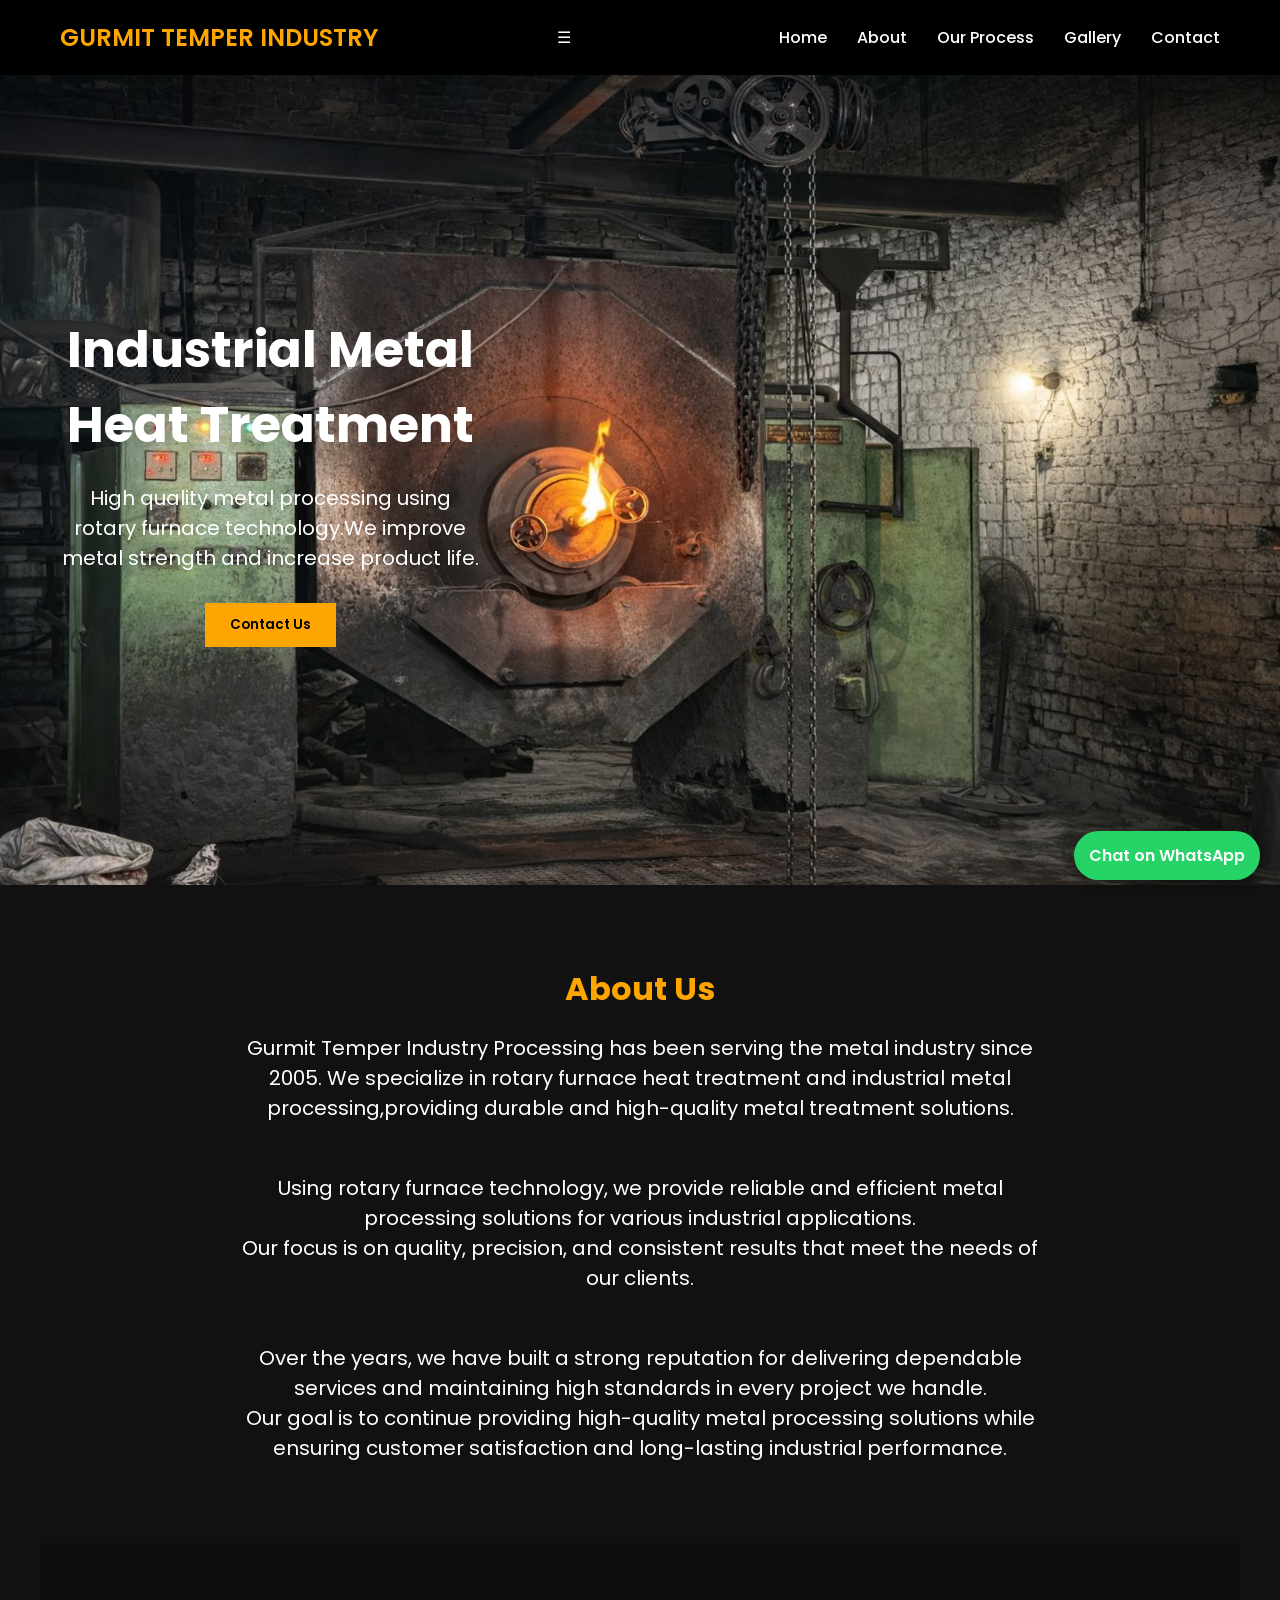
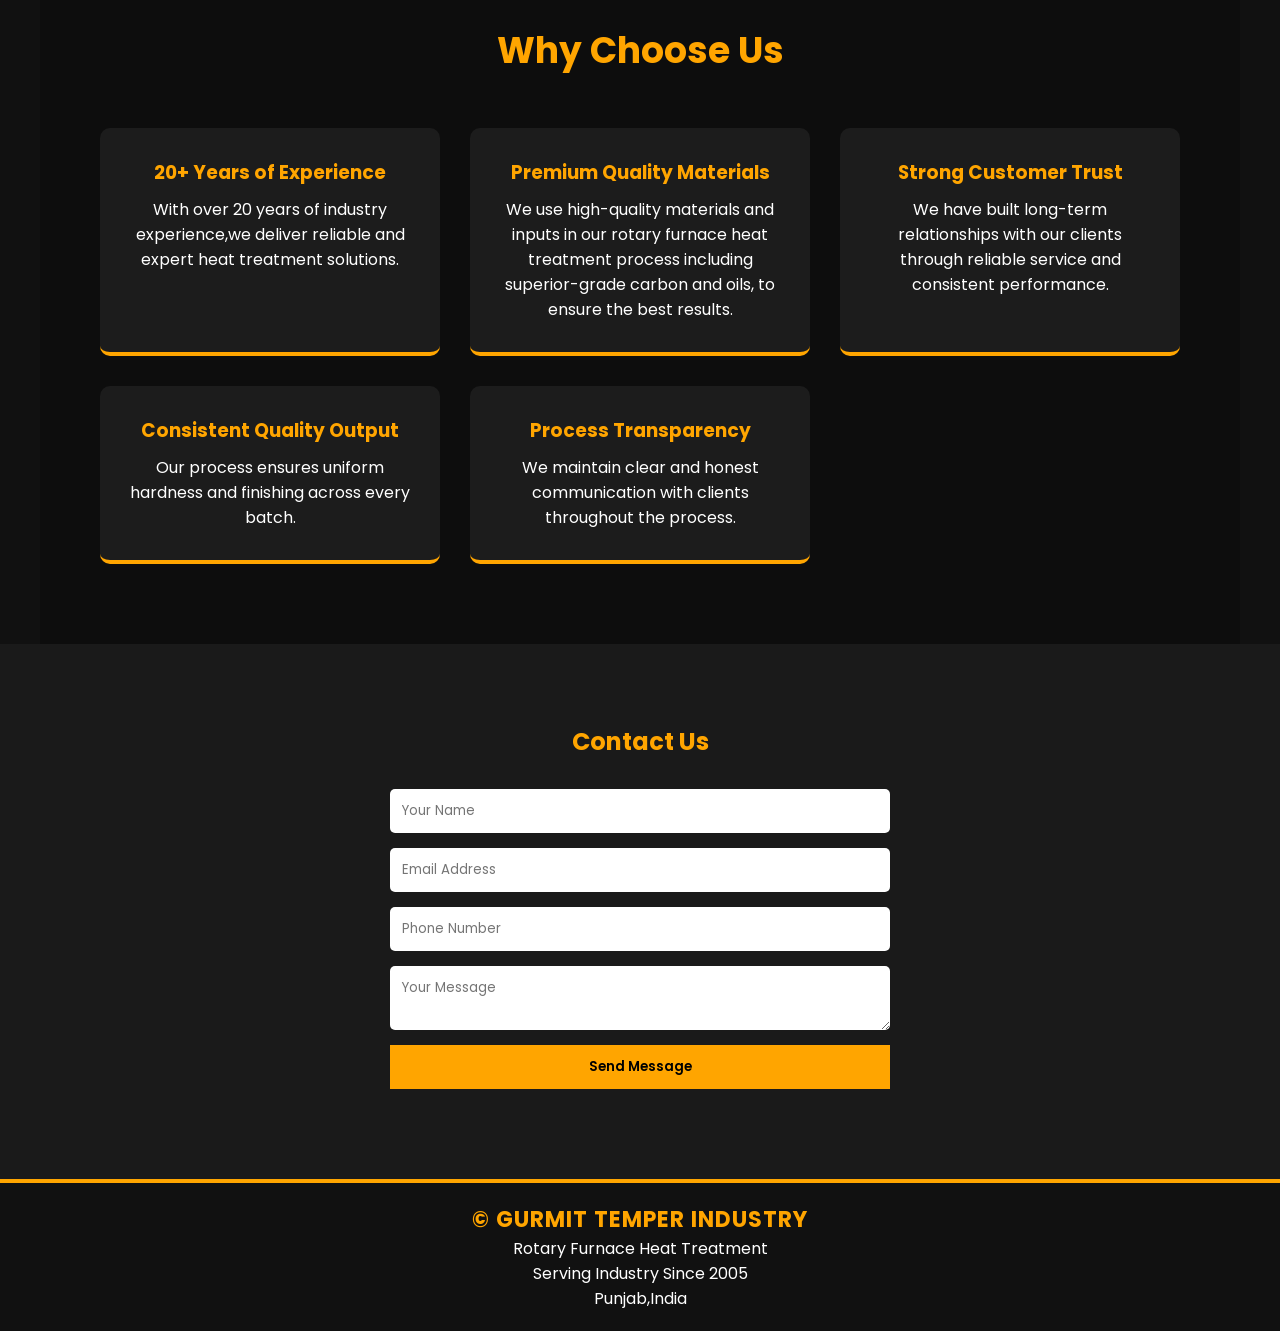
<file: index.html>
<!DOCTYPE html>
<html lang="en">
<head>
<meta charset="UTF-8">
<meta name="viewport" content="width=device-width, initial-scale=1.0">

<meta charset="UTF-8">
<title>Heat Treatment Factory in Ludhiana | Gurmit Temper Industry</title>
<link rel="icon" type="image/png" href="images/favicon.png">
<link rel="shortcut icon" type="image/png" href="images/favicon.png">
</head>

<meta name="description" content="We provide heat treatment, tempering, and industrial processing services in Ludhiana. High-quality and trusted factory services.">

<meta name="keywords" content="heat treatment, tempering, quenching, Ludhiana factory, temper, industrial services,gurmit temper">

<link rel="stylesheet" href="style.css">


<link href="https://fonts.googleapis.com/css2?family=Poppins:wght@300;400;600&display=swap" rel="stylesheet">
</head>

<body>

<!-- HEADER -->
<header>

<div class="logo">GURMIT TEMPER INDUSTRY</div>

<div class="menu-toggle" id="menu-toggle">
☰
</div>

<nav id="nav-menu">
<ul>
<li><a href="#home">Home</a></li>
<li><a href="#about">About</a></li>
<li><a href="process.html">Our Process</a></li>
<li><a href="gallery.html">Gallery</a></li>
<li><a href="#contact">Contact</a></li>
</ul>
</nav>

</header>

<!-- HERO SECTION -->
<section class="hero" id="home">

<div class="hero-text">
<h1>Industrial Metal Heat Treatment</h1>

<p>
High quality metal processing using <br> rotary furnace technology.We improve <br>metal strength and increase product life.
</p>

<button onclick="scrollContact()">Contact Us</button>

</div>

</section>


<!-- ABOUT -->
<section class="about" id="about">

<h2>About Us</h2>

<p>
<p>
Gurmit Temper Industry Processing has been serving the metal industry since 2005.
We specialize in rotary furnace heat treatment and industrial metal processing,providing durable and high-quality metal treatment solutions.
</p> <br><br>
<p>
Using rotary furnace technology, we provide reliable and efficient metal processing solutions for various industrial applications. <br> Our focus is on quality, precision, and consistent results that meet the needs of our clients. </p><br><br>

<p> Over the years, we have built a strong reputation for delivering dependable services and maintaining high standards in every project we handle. <br> Our goal is to continue  providing high-quality metal processing solutions while ensuring customer satisfaction and long-lasting industrial performance.</p>
</p>

</section>

<!-- why choose us -->

<section class="why">

<h2 class="why-title">Why Choose Us</h2>

<div class="why-container">

<div class="why-card">
<h3>20+ Years of Experience</h3>
<p>With over 20 years of industry experience,we deliver reliable and expert heat treatment solutions.</p>
</div>

<div class="why-card">
<h3>Premium Quality Materials</h3>
<p>We use high-quality materials and inputs in our rotary furnace heat treatment process including superior-grade carbon and oils, to ensure the best results.</p>
</div>

<div class="why-card">
<h3>Strong Customer Trust</h3>
<p>We have built long-term relationships with our clients through reliable service and consistent performance.</p>
</div>

<div class="why-card">
<h3>Consistent Quality Output</h3>
<p>Our process ensures uniform hardness and finishing across every batch.</p>
</div>

<div class="why-card">
<h3>Process Transparency</h3>
<p>We maintain clear and honest communication with clients throughout the process.</p>
</div>


</div>

</section>


<!-- SERVICES
<section class="services" id="services">

<h2>Our Services</h2>

<div class="service-container">

<div class="service-card">
<h3>Rotary Furnace Heat Treatment</h3>
<p>
Industrial heat treatment using a rotary furnace to improve
metal strength, durability, and performance.
</p>
</div>

<div class="service-card">
<h3>Metal Hardening Process</h3>
<p>
Advanced hardening process to increase wear resistance
and extend the life of metal components.
</p>
</div>

<div class="service-card">
<h3>Industrial Metal Processing</h3>
<p>
Reliable metal processing solutions for
manufacturers and engineering industries.
</p>
</div>

<div class="service-card">

<h3>Water Quenching</h3>

<p>
After heating in the rotary furnace, the material is quenched
in water to achieve the required hardness and improve
metal strength.
</p>

</div>

<div class="service-card">

<h3>Rockwell Hardness Testing</h3>

<p>
Material hardness is tested using a Rockwell hardness
testing machine to ensure proper heat treatment
and quality standards.
</p>

</div>

<div class="service-card">
<h3>Surface Cleaning</h3>
<p>
Post heat-treatment cleaning process to remove
scale, impurities, and improve surface quality.
</p>
</div>

<div class="service-card">
<h3>Protective Oil Coating</h3>
<p>
After the heat treatment and cleaning process, a protective oil coating is applied to the material to prevent rust and maintain surface quality.
</p>
</div>

</div>

</section> -->


<!-- GALLERY -->
<!-- <section class="gallery" id="gallery">

<h2>Our Work Gallery</h2>

<div class="gallery-container">

<img src="images/1.png">
<img src="images/2.png">
<img src="images/11.png">
<img style="object-position: center;" src="images/22.png">
<img style="object-position: center;"src="images/4.png">
<img src="images/1.png">
<img src="images/1.png">
<img src="images/1.png">
<img src="images/1.png">

</div>

</section> -->


<!-- CONTACT -->
<section class="contact" id="contact">

<h2>Contact Us</h2>

<form id="contactForm" action="https://formspree.io/f/mqeyopwd" method="POST">

<input type="text" name="name" placeholder="Your Name" required>

<input type="email" name="email" placeholder="Email Address" required>

<input type="text" name="phone" placeholder="Phone Number" required>

<textarea name="message" placeholder="Your Message" required></textarea>

<button type="submit" id="submitBtn">Send Message</button>

</form>

<p id="msg"></p>

</section>


<!-- FOOTER -->
<footer id="footer">

<p class="company-name"><strong>© gurmit temper industry</strong></p>

<p>Rotary Furnace Heat Treatment </p>

<p>Serving Industry Since 2005</p>

<p>Punjab,India</p>

</footer>




<a href="https://wa.me/919592334337?text=Hello%20I%20am%20interested%20in%20your%20services" 
   target="_blank" 
   class="whatsapp">
   Chat on WhatsApp
</a>
<script src="script.js"></script>
</body>
</html>
</file>
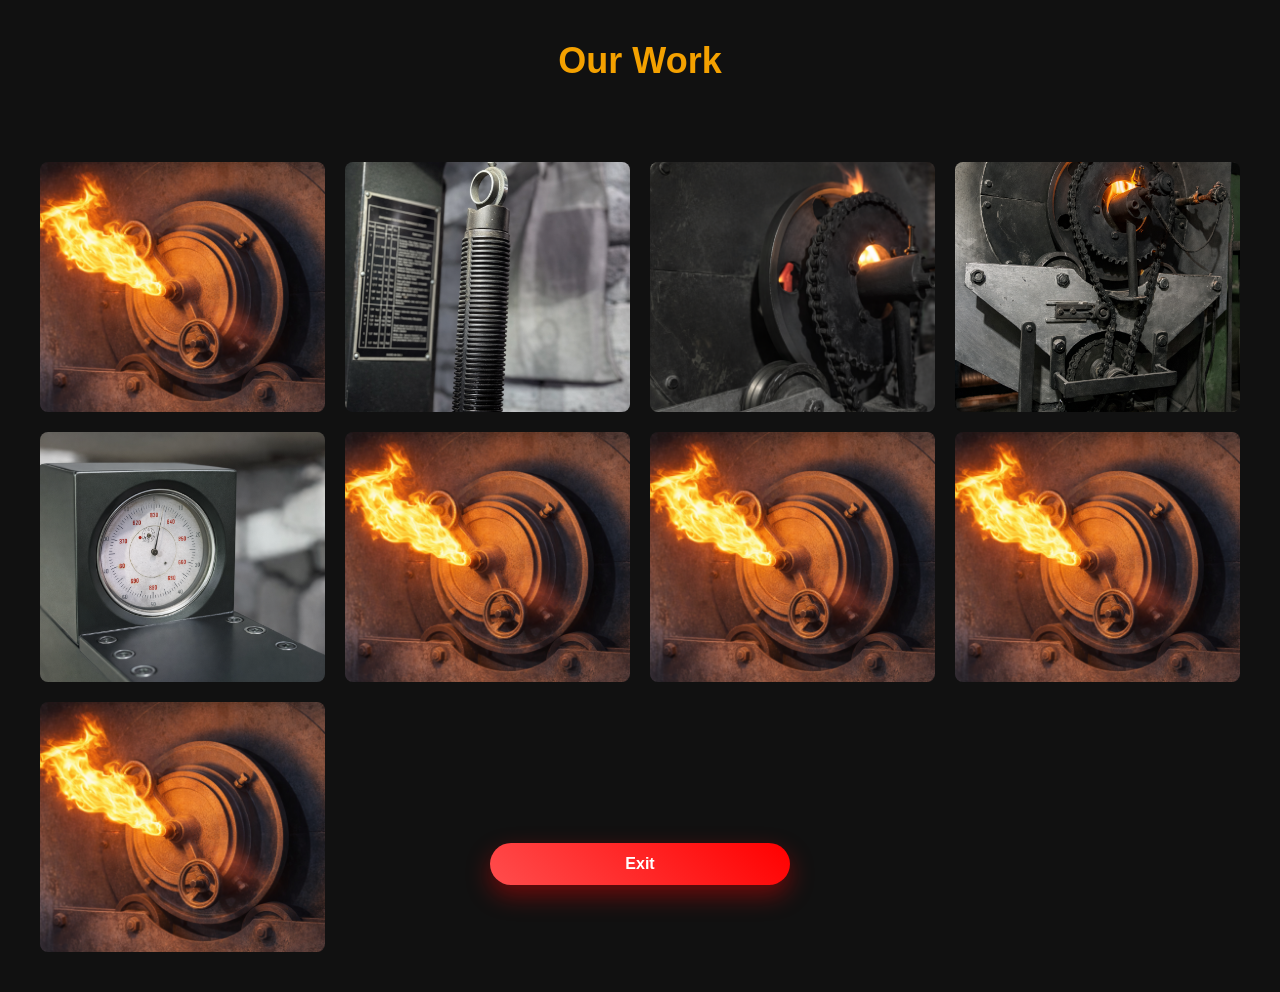
<file: gallery.html>
<!DOCTYPE html>
<html>
<head>
<title>Our Work Gallery</title>
<link rel="icon" type="image/png" href="images/favicon.png">
<link rel="shortcut icon" type="image/png" href="images/favicon.png"> 
<link rel="stylesheet" href="style.css">

<meta name="viewport" content="width=device-width, initial-scale=1.0">
</head>

<body>
    <button class="exit-btn" onclick="exitPage()">Exit</button>

<h1 class="gallery-title">Our Work</h1>

<div class="gallery-container" >
<img src="images/1.png"onclick="openImage(this)">
<img src="images/2.png" onclick="openImage(this)">
<img src="images/11.png" onclick="openImage(this)" >
<img style="object-position: center;" src="images/22.png" onclick="openImage(this)">
<img style="object-position: center;"src="images/4.png" onclick="openImage(this)">
<img src="images/1.png" onclick="openImage(this)">
<img src="images/1.png" onclick="openImage(this)">
<img src="images/1.png" onclick="openImage(this)">
<img src="images/1.png" onclick="openImage(this)">


</div>
<div id="imagePopup" class="popup" onclick="closeImage()">
    <span class="close-btn">&times;</span>
<img id="popupImg">
</div>
<script src="script.js"></script>
</body>

</html>
</file>
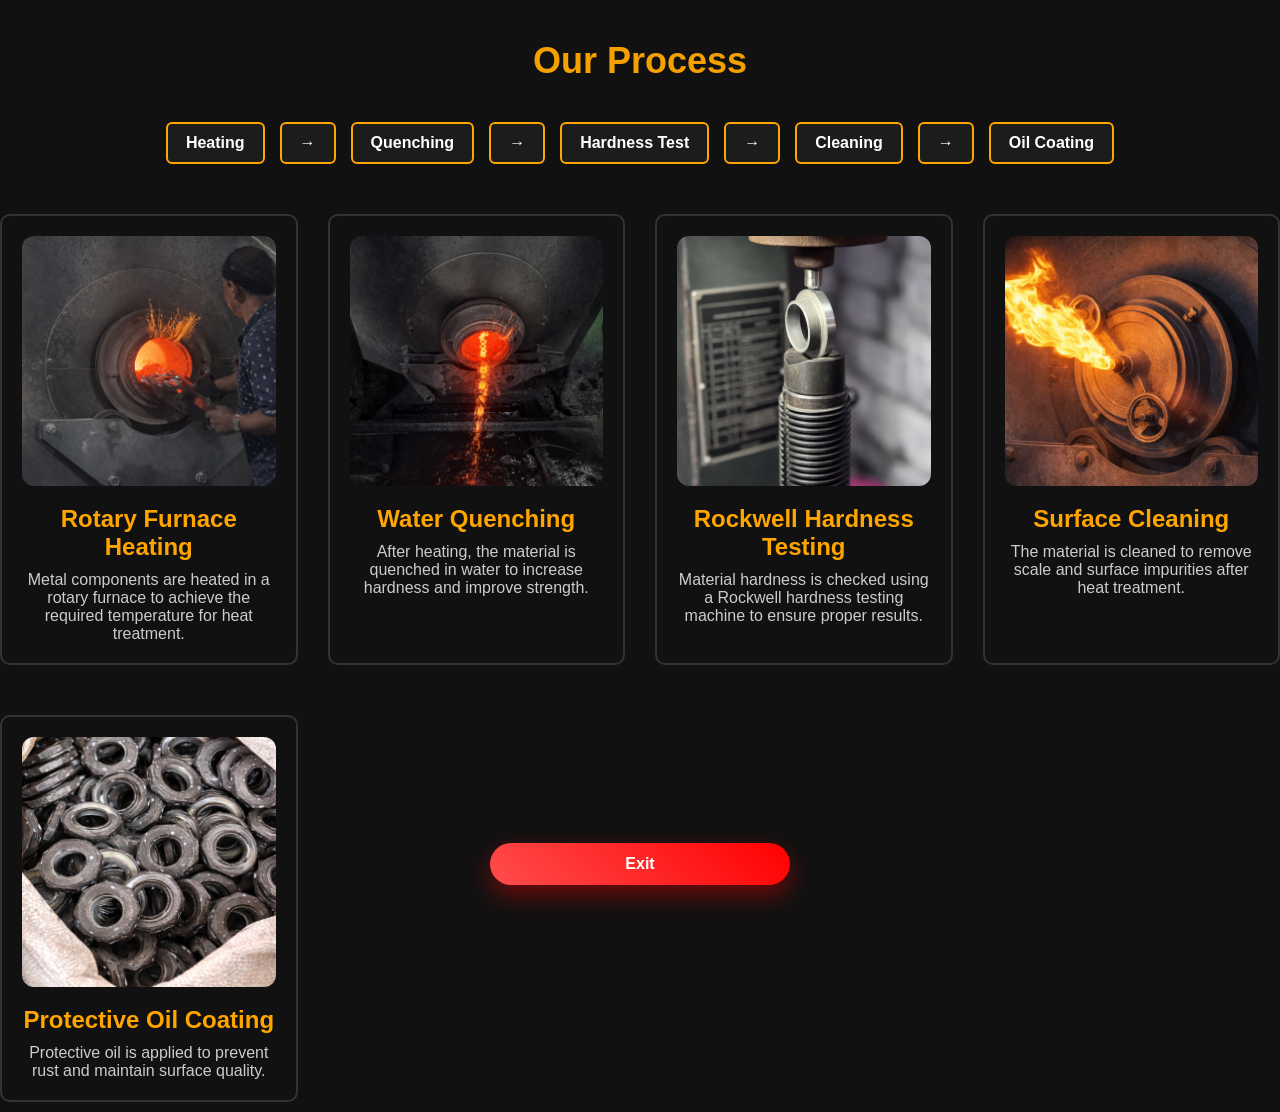
<file: process.html>
<!DOCTYPE html>
<html>

<head>
<title>Our Process</title>
<link rel="icon" type="image/png" href="images/favicon.png">
<link rel="shortcut icon" type="image/png" href="images/favicon.png">
<link rel="stylesheet" href="style.css">
<meta name="viewport" content="width=device-width, initial-scale=1.0">
</head>

<body>

<!-- Exit Button -->
<button class="exit-btn" onclick="exitPage()">Exit</button>

<!-- Process Section Title -->
<h2 class="process-title">Our Process</h2>

<!-- Process Flow -->
<div class="process-flow">
    <span>Heating</span><span class="arrow">→</span>
    <span>Quenching</span><span class="arrow">→</span>
    <span>Hardness Test</span><span class="arrow">→</span>
    <span>Cleaning</span><span class="arrow">→</span>
    <span>Oil Coating</span>
</div> 

<!-- Process Cards -->
<div class="process-container">
    <div class="process-card" onclick="openProcess(this)">
        <img src="images/33.png" alt="Rotary Furnace Heating">
        <h3 class="card-heading">Rotary Furnace Heating</h3>
        <p class="card-text">Metal components are heated in a rotary furnace to achieve the required temperature for heat treatment.</p>
    </div>

    <div class="process-card" onclick="openProcess(this)">
        <img src="images/55.png" alt="Water Quenching">
        <h3 class="card-heading">Water Quenching</h3>
        <p class="card-text">After heating, the material is quenched in water to increase hardness and improve strength.</p>
    </div>

    <div class="process-card" onclick="openProcess(this)">
        <img src="images/3.png" alt="Rockwell Hardness Testing">
        <h3 class="card-heading">Rockwell Hardness Testing</h3>
        <p class="card-text">Material hardness is checked using a Rockwell hardness testing machine to ensure proper results.</p>
    </div>

    <div class="process-card" onclick="openProcess(this)">
        <img src="images/1.png" alt="Surface Cleaning">
        <h3 class="card-heading">Surface Cleaning</h3>
        <p class="card-text">The material is cleaned to remove scale and surface impurities after heat treatment.</p>
    </div>

    <div class="process-card" onclick="openProcess(this)">
        <img src="images/555.png" alt="Protective Oil Coating">
        <h3 class="card-heading">Protective Oil Coating</h3>
        <p class="card-text">Protective oil is applied to prevent rust and maintain surface quality.</p>
    </div>
</div>

<!-- Popup -->
<div id="processPopup" class="popup" onclick="closeProcess()">
    <div id="popupContent"></div>
</div>

<script src="script.js"></script>

</body>
</html>
</file>
<file: style.css>
/* ================= GLOBAL STYLES ================= */
* {
    margin: 0;
    padding: 0;
    box-sizing: border-box;
    font-family: Poppins, sans-serif;
}
html {
    scroll-behavior: smooth;
}

body {
    background: #111;
    color: white;
}

/* ================= HEADER ================= */
header {
    display: flex;
    justify-content: space-between;
    align-items: center;
    padding: 20px 60px;
    background: #000;
}

.logo {
    font-size: 24px;
    font-weight: 600;
    color: orange;
}

nav ul {
    display: flex;
    list-style: none;
}

nav ul li {
    margin-left: 30px;
}

nav ul li a {
    text-decoration: none;
    color: white;
    font-weight: 500;
}

nav ul li a:hover {
    color: orange;
}

/* ================= HERO ================= */
.hero {
    min-height: 90vh;
    background-image: url("images/ps.jpeg");
    background-size: cover;
    background-position: center;
    display: flex;
    align-items: center;
    justify-content: flex-start;
    padding-left: 80px;
    height: auto;
    padding: 40px 20px;
    text-align: center;
}

.hero-text {
    max-width: 500px;
}

.hero h1 {
    font-size: 50px;
    margin-bottom: 20px;
}

.hero p {
    margin-bottom: 30px;
    font-size: 20px;
}

.hero button {
    padding: 12px 25px;
    border: none;
    background: orange;
    color: black;
    font-weight: 600;
    cursor: pointer;
}

/* ================= ABOUT ================= */
.about {
    padding: 80px 60px;
    text-align: center;
}

.about h2 {
    margin-bottom: 20px;
    font-size: 32px;
    color: orange;
}

.about p {
    max-width: 800px;
    margin: auto;
    font-size: 20px;
}

/* ================= SERVICES ================= */
.services {
    padding: 80px 60px;
    background: #1a1a1a;
}

.services h2 {
    text-align: center;
    color: orange;
    margin-bottom: 40px;
}

.service-container {
    display: grid;
    grid-template-columns: repeat(auto-fit, minmax(250px, 1fr));
    gap: 30px;
}

.service-card {
    background: #222;
    padding: 30px;
    border-radius: 10px;
    transition: 0.3s;
}

.service-card:hover {
    transform: translateY(-8px);
    background: #2a2a2a;
}

.service-card h3 {
    color: orange;
    margin-bottom: 10px;
}

/* ================= GALLERY ================= */
.gallery {
    padding: 80px 60px;
}

.gallery-title {
    text-align: center;
    margin: 40px 0;
    font-size: 36px;
    color: #f4a100;
}

.gallery-container {
    display: grid;
    grid-template-columns: repeat(auto-fit, minmax(250px, 1fr));
    gap: 20px;
    padding: 40px;
}

.gallery-container img {
    width: 100%;
    height: 250px;
    object-fit: cover;
    border-radius: 8px;
    cursor: pointer;
    transition: 0.4s;
}

.gallery-container img:hover {
    transform: scale(1.05);
}

/* Popup */
.popup {
    display: none;
    position: fixed;
    top: 0;
    left: 0;
    width: 100%;
    height: 100%;
    background: rgba(0,0,0,0.8);
    justify-content: center;
    align-items: center;
    z-index: 1000;
}

.popup img {
    max-width: 90%;
    max-height: 90%;
}

#popupContent {
    background: #111;
    padding: 20px;
    border-radius: 10px;
    max-width: 500px;
    text-align: center;
}

#popupContent img {
    width: 100%;
    height: auto;
    border-radius: 8px;
}

.close-btn {
    position: absolute;
    top: 30px;
    right: 40px;
    font-size: 40px;
    color: white;
    cursor: pointer;
}

/* ================= CONTACT ================= */
.contact {
    padding: 80px 60px;
    background: #1a1a1a;
    text-align: center;
}

.contact h2 {
    color: orange;
    margin-bottom: 30px;
}

form {
    max-width: 500px;
    margin: auto;
    display: flex;
    flex-direction: column;
}

form input,
form textarea {
    margin-bottom: 15px;
    padding: 12px;
    border: none;
    border-radius: 5px;
}

form button {
    padding: 12px;
    border: none;
    background: orange;
    font-weight: 600;
    cursor: pointer;
}

#msg {
    margin-top: 10px;
    color: #00ff99;
    font-weight: bold;
}

/* ================= FOOTER ================= */
footer {
    background: #111;
    color: white;
    text-align: center;
    padding: 20px;
    border-top: 4px solid orange;
}

.company-name {
    color: orange;
    font-size: 22px;
    font-weight: bold;
    letter-spacing: 1px;
    text-transform: uppercase;
}
.whatsapp {
    position: fixed;
    bottom: 20px;
    right: 20px;
    background: #25D366;
    color: white;
    padding: 12px 15px;
    border-radius: 50px;
    font-weight: 600;
    text-decoration: none;
    box-shadow: 0 4px 10px rgba(0,0,0,0.4);
    transition: opacity 0.3s ease;  /* fix here */
}

.whatsapp:hover {
    background: #1ebe5d;
}

/* ================= OUR PROCESS SECTION ================= */
.process {
    padding: 80px 10%;
    max-width: 1200px;
    margin: 0 auto;
}

.process-title {
    
    text-align: center;
    margin: 40px 0;
    font-size: 36px;
    color: #f4a100;
}

/* Cards/Grid */
.process-container {
    display: grid;
    grid-template-columns: repeat(auto-fit, minmax(250px, 1fr));
    gap: 30px;
}

.process-card {
    background: #111;
    padding: 30px;
    border-radius: 12px;
    border: 2px solid #333;
    text-align: center;
    transition: transform 0.3s, box-shadow 0.3s;
}

.process-card:hover {
    transform: scale(1.05);
    box-shadow: 0 10px 25px rgba(255,140,0,0.3);
}

.process-card img {
    width: 100%;
    height: 250px;
    object-fit: cover;
    border-radius: 12px;
    margin-bottom: 15px;
    object-fit: cover;
}

.process-card h3 {
    font-size: 20px;
    color: orange;
    margin-bottom: 10px;
}

.process-card p {
    font-size: 16px;
    color: #ddd;
}
/* Default process card styles */
.process-card {
    background: #111; 
    padding: 20px;
    margin: 10px 0;
    border-radius: 10px;
    transition: all 0.3s ease;
}

.process-card h3.card-heading {
    color: orange; /* heading default color */
    font-size: 1.5rem;
    margin-bottom: 10px;
}

.process-card p.card-text {
    color: white; 
    font-size: 1rem;
}

/* Styles when the card is "opened" */

.process-card {
    background: #111;
    padding: 20px;
    margin: 10px 0;
    border-radius: 10px;
    cursor: pointer;
    transition: all 0.3s ease;
}

.process-card h3.card-heading {
    color: orange; /* heading always orange */
}

.process-card p.card-text {
    color: #ccc; /* default paragraph color */
    transition: color 0.3s ease;
}

/* When card is open */
.process-card.open {
    background: #333; /* background changes */
}

.process-card.open p.card-text {
    color: white; /* paragraph turns white when open */
}
.card-heading{
    color: orange;
}


/* Arrows between steps */
.process-flow {
    display: flex;
    justify-content: center;
    align-items: center;
    gap: 15px;
    flex-wrap: wrap;
    margin: 40px 0;
    font-weight: bold;
}

.process-flow span {
    background: #1c1c1c;
    padding: 10px 18px;
    border-radius: 6px;
    border: 2px solid orange;
    color: white;
    font-size: 16px;
}

.arrow {
    font-size: 24px;
    color: orange;
}

/* Exit button inside Process section */
.exit-btn {
    position: fixed;
    bottom: 15px;
    left: 50%;
    transform: translateX(-50%);

    padding: 10px 30px;
    background: linear-gradient(45deg, #ff4d4d, #ff0000);
    color: white;
    font-size: 16px;
    font-weight: bold;
    border: none;
    border-radius: 50px;
    cursor: pointer;

    box-shadow: 0 5px 15px rgba(0,0,0,0.3);
    z-index: 1000;

    transition: box-shadow 0.2s; /* ✅ FIXED */
}
/* ================= MOBILE RESPONSIVE ================= */
@media (max-width: 768px) {
    .process {
        padding: 40px 5%;
    }

    .process-title {
        font-size: 32px;
        margin-bottom: 30px;
    }

    .process-card h3 {
        font-size: 18px;
    }

    .process-card p {
        font-size: 15px;
    }

    .process-flow span {
        font-size: 14px;
        padding: 8px 12px;
    }

    .arrow {
        font-size: 20px;
    }

    .exit-btn {
        padding: 12px 20px;
    }
    
}

@media (max-width: 480px) {
    .process-container {
    display: grid;
    grid-template-columns: repeat(3, 1fr);
    gap: 30px;
}

/* Tablet */
@media (max-width: 992px) {
    .process-container {
        grid-template-columns: repeat(2, 1fr);
    }
}

/* Mobile */
@media (max-width: 600px) {
    .process-container {
        grid-template-columns: 1fr;
    }
}

    .process-title {
        font-size: 28px;
    }

    .process-card h3 {
        font-size: 18px;
    }

    .process-card p {
        font-size: 14px;
    }

    .process-flow span {
        font-size: 12px;
        padding: 6px 10px;
    }

    .arrow {
        font-size: 18px;
    }

    .exit-btn {
        padding: 10px 18px;
    }
}
/* ================= EXIT BUTTON ================= */
.exit-btn {
    position: fixed;
    bottom: 15px;
    left: 50%;
    transform: translateX(-50%);

    width: 80%;
    max-width: 300px;

    padding: 12px;
    background: linear-gradient(45deg, #ff4d4d, #ff0000);
    color: white;
    font-size: 16px;
    font-weight: bold;

    border: none;
    border-radius: 30px;
    cursor: pointer;

    z-index: 1000;
}
.exit-btn:hover {
    transform: translateX(-50%) scale(1.05);
}

.exit-btn:active {
    transform: translateX(-50%) scale(0.95);
}
.exit-btn {
    box-shadow: 0 10px 25px rgba(255,0,0,0.4);
}
/* ================= WHY CHOOSE US ================= */
.why {
    padding: 80px 60px;
    max-width: 1200px;
    margin: auto;
    background: #0d0d0d;
    text-align: center;
}

.why-title {
    font-size: 36px;
    color: orange;
    margin-bottom: 50px;
}

.why-container {
    display: grid;
    grid-template-columns: repeat(auto-fit, minmax(250px,1fr));
    gap: 30px;
    
}

.why-card {
    background: #1c1c1c;
    padding: 30px;
    border-radius: 10px;
    color: white;
    border-bottom: 4px solid orange;
    transition: 0.3s;
}

.why-card:hover {
    transform: translateY(-10px);
    box-shadow: 0 10px 20px rgba(255,140,0,0.3);
}

.why-card h3 {
    color: orange;
    margin-bottom: 10px;
}

/* ================= MOBILE RESPONSIVE ================= */
@media (max-width: 768px) {
    header {
        flex-direction: column;
        padding: 15px;
    }

    nav ul {
        flex-direction: column;
        align-items: center;
    }

    nav ul li {
        margin: 10px 0;
    }

    .hero h1 {
        font-size: 32px;
    }

    .hero p {
        font-size: 16px;
    }

    .about, .services, .gallery, .contact {
        padding: 40px 20px;
    }

    .process {
        padding: 40px 5%;
    }

    .process-title {
        font-size: 32px;
        margin-bottom: 30px;
    }

    .process-card h3 {
        font-size: 18px;
    }

    .process-card p {
        font-size: 15px;
    }

    .process-flow span {
        font-size: 14px;
        padding: 8px 12px;
    }

    .arrow {
        font-size: 20px;
    }

    .exit-btn {
        width: 90%;
        padding: 14px 0;
        font-size: 16px;
    }
}

@media (max-width: 480px) {
    .process-container {
        grid-template-columns: 1fr;
        gap: 20px;
    }

    .process-title {
        font-size: 28px;
    }

    .process-card h3 {
        font-size: 16px;
    }

    .process-card p {
        font-size: 14px;
    }

    .process-flow span {
        font-size: 12px;
        padding: 6px 10px;
    }

    .arrow {
        font-size: 18px;
    }
}
    /* ===========menu=========== */
@media (max-width: 768px) {
    #nav-menu {
        position: absolute;
        top: 70px;
        left: 0;
        width: 100%;
        background: #111;
        padding: 20px;

        display: flex;
        flex-direction: column;

        /* hidden state */
        opacity: 0;
        transform: translateY(-20px);
        pointer-events: none;

        transition: all 0.3s ease;
    }

    #nav-menu.active {
        opacity: 1;
        transform: translateY(0);
        pointer-events: auto;
    }
}
</file>
